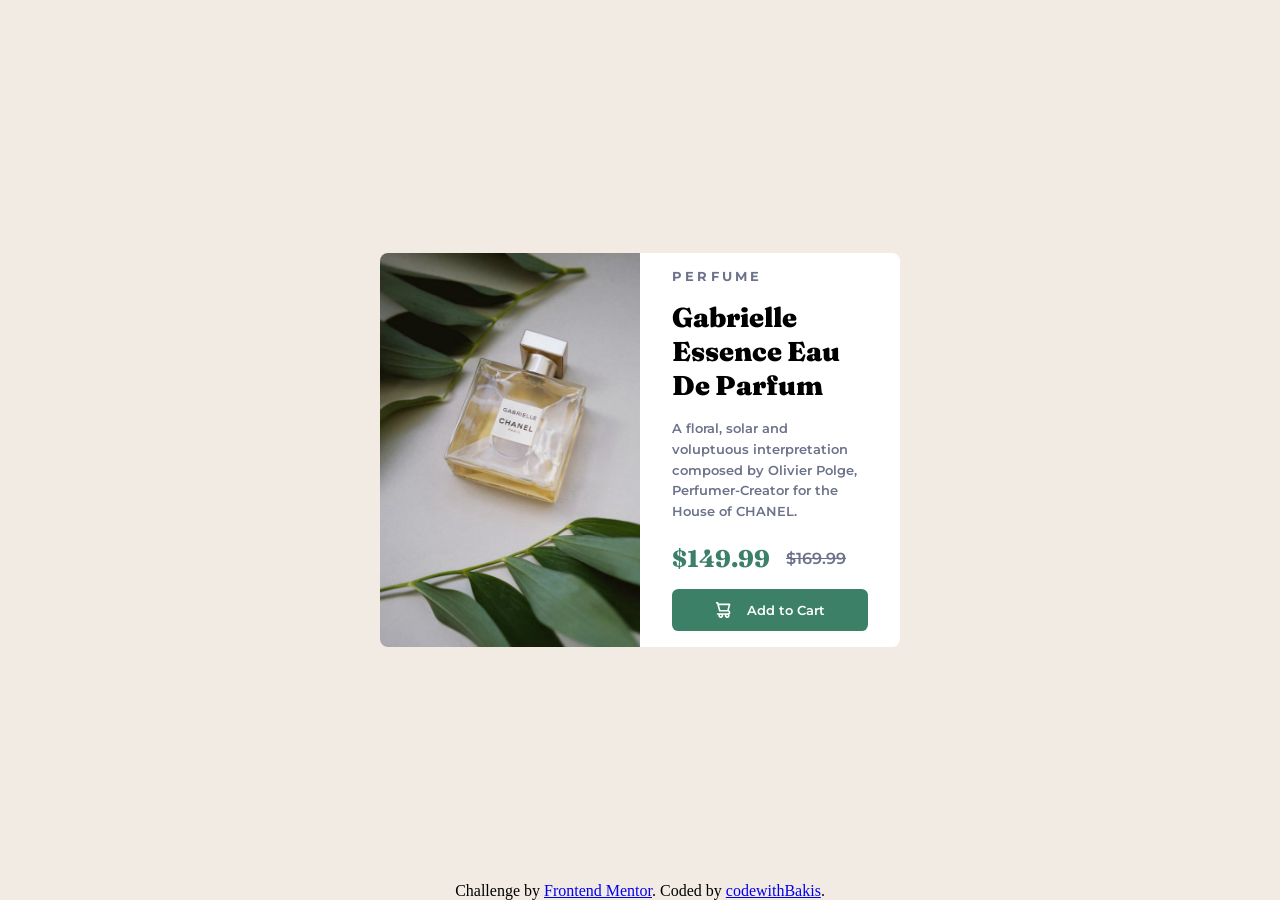
<file: index.html>
<!doctype html>
<html lang="en">
  <head>
    <meta charset="UTF-8" />
    <meta name="viewport" content="width=device-width, initial-scale=1.0" />
    <link
      rel="icon"
      type="image/png"
      sizes="32x32"
      href="./images/favicon-32x32.png"
    />
    <link rel="stylesheet" href="/style.css" />
    <title>Frontend Mentor | Product preview card component</title>
  </head>
  <body>
    <main>
      <div class="image">
        <img
          src="/images/image-product-desktop.jpg"
          class="desktop-image"
          alt="product image"
        />
        <img
          src="/images/image-product-mobile.jpg"
          class="mobile-image"
          alt="product image"
        />
      </div>
      <div class="content">
        <h4>Perfume</h4>
        <h1>Gabrielle Essence Eau De Parfum</h1>
        <p>
          A floral, solar and voluptuous interpretation composed by Olivier
          Polge, Perfumer-Creator for the House of CHANEL.
        </p>
        <div class="price">
          <ins>$149.99</ins>
          <del> $169.99</del>
        </div>
        <button>
          <img src="/images/icon-cart.svg" alt="cart icon" />
          Add to Cart
        </button>
      </div>
    </main>
    <footer class="attribution">
      Challenge by
      <a href="https://www.frontendmentor.io?ref=challenge">Frontend Mentor</a>.
      Coded by <a href="#">codewithBakis</a>.
    </footer>
  </body>
</html>
</file>
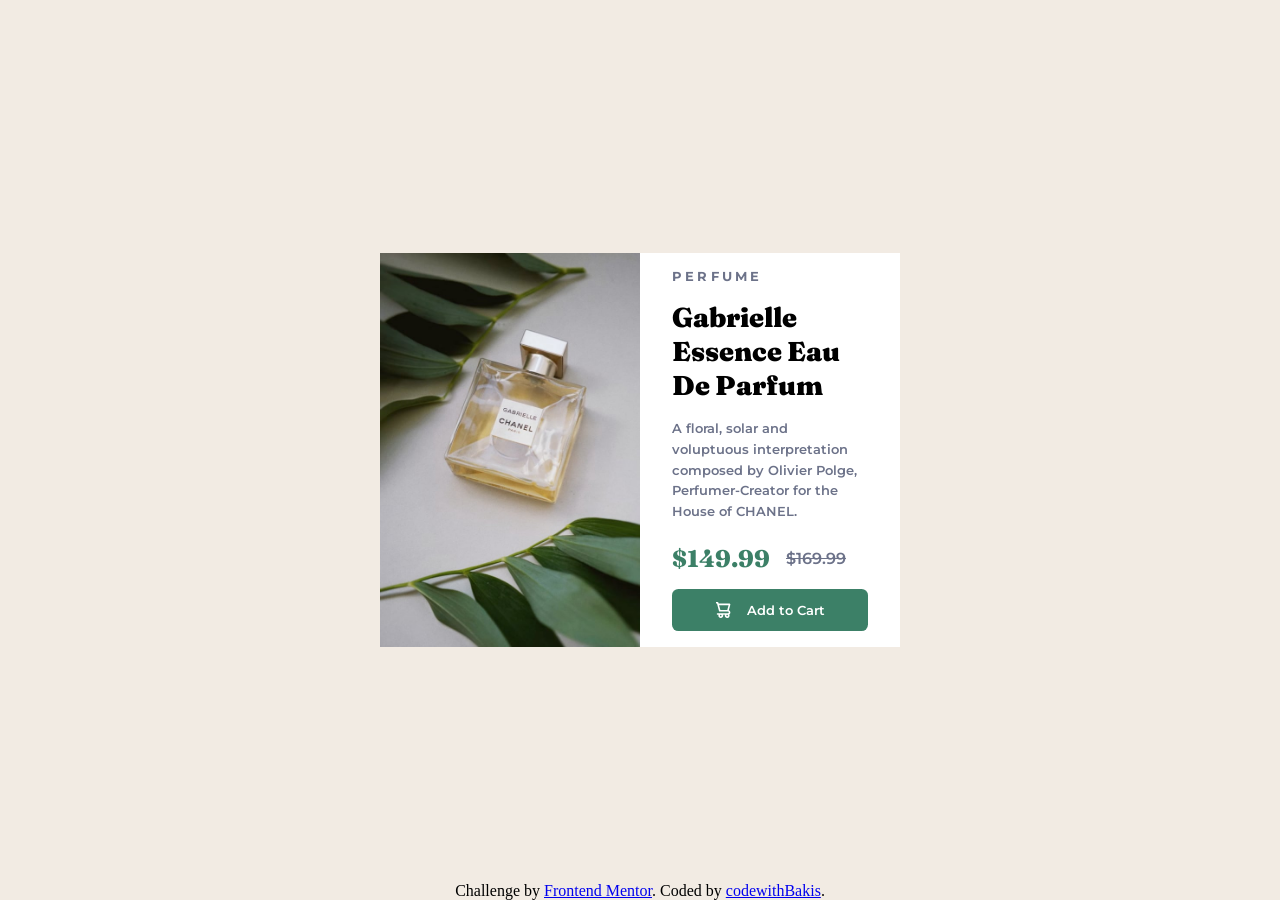
<file: preview.html>
<!doctype html>
<html lang="en">
  <head>
    <meta charset="UTF-8" />
    <meta name="viewport" content="width=device-width, initial-scale=1.0" />
    <link
      rel="icon"
      type="image/png"
      sizes="32x32"
      href="./images/favicon-32x32.png"
    />
    <link rel="stylesheet" href="/preview.css" />
    <title>Frontend Mentor | Product preview card component</title>
  </head>
  <body>
    <main>
      <div class="image">
        <img
          src="/images/image-product-desktop.jpg"
          class="desktop-image"
          alt="product image"
        />
        <img
          src="/images/image-product-mobile.jpg"
          class="mobile-image"
          ccalt="product image"
        />
      </div>
      <div class="content">
        <h4>Perfume</h4>
        <h1>Gabrielle Essence Eau De Parfum</h1>
        <p>
          A floral, solar and voluptuous interpretation composed by Olivier
          Polge, Perfumer-Creator for the House of CHANEL.
        </p>
        <div class="price">
          <ins>$149.99</ins>
          <del> $169.99</del>
        </div>
        <button>
          <img src="/images/icon-cart.svg" alt="cart icon" />
          Add to Cart
        </button>
      </div>
    </main>
    <footer class="attribution">
      Challenge by
      <a href="https://www.frontendmentor.io?ref=challenge">Frontend Mentor</a>.
      Coded by <a href="#">codewithBakis</a>.
    </footer>
  </body>
</html>
</file>
<file: style.css>
@import url("https://fonts.googleapis.com/css2?family=Fraunces:ital,opsz,wght@0,9..144,100..900;1,9..144,100..900&family=Montserrat:ital,wght@0,100..900;1,100..900&display=swap");
* {
  padding: 0;
  margin: 0;
  box-sizing: border-box;
  font-style: normal;
}
body {
  background-color: hsl(30, 38%, 92%);
  display: flex;
  align-items: center;
  justify-content: center;
  width: 100vw;
  height: 100vh;
  padding: 0rem 2rem;
  position: relative;
}
footer {
  position: absolute;
  left: 0;
  bottom: 0;
  text-align: center;
  width: 100%;
}
.mobile-image {
  display: none;
}
main {
  display: flex;
  background-color: hsl(0, 0%, 100%);
  width: 520px;
  overflow: hidden;
  border-radius: 0.5rem;
}
.image img {
  width: 100%;
  height: 100%;
}
.content,
.image {
  width: 50%;
}
.content {
  padding: 1rem 2rem;
}
.content h4 {
  text-transform: uppercase;
  font-family: "Montserrat", sans-serif;
  font-size: 0.8rem;
  letter-spacing: 0.2rem;
  color: hsl(228, 12%, 48%);
  margin-bottom: 1rem;
}
.content h1 {
  font-family: "Fraunces", serif;
  font-size: 1.7rem;
  font-weight: 900;
  margin-bottom: 1rem;
}
.content p {
  color: hsl(228, 12%, 48%);
  font-family: "Montserrat", sans-serif;
  font-size: 13px;
  font-weight: 600;
  line-height: 1.3rem;
  margin-bottom: 1.4rem;
}
.price {
  display: flex;
  align-items: center;
  gap: 1rem;
  margin-bottom: 1rem;
}
.price ins {
  color: hsl(158, 36%, 37%);
  font-family: "Fraunces", serif;
  font-size: 1.5rem;
  font-weight: 800;
  text-decoration: none;
}
.price del {
  color: hsl(228, 12%, 48%);
  font-family: "Montserrat", sans-serif;
  font-weight: 600;
  font-size: 1rem;
}
.content button {
  width: 100%;
  padding: 0.8rem;
  display: flex;
  align-items: center;
  justify-content: center;
  background-color: hsl(158, 36%, 37%);
  cursor: pointer;
  gap: 1rem;
  border-radius: 0.4rem;
  border: none;
  font-family: "Montserrat", sans-serif;
  color: hsl(0, 0%, 100%);
  font-weight: 600;
  transition: all 0.5s ease-in-out;
}
.content button:hover {
  background-color: hsl(158, 42%, 18%);
}

@media screen and (max-width: 700px) {
  main {
    width: 400px;
  }
  .content h4 {
    font-size: 0.6rem;
    margin-bottom: 1rem;
  }
  .content {
    padding: 1rem;
  }
  .content h1 {
    font-size: 1.4rem;
  }
  .content p {
    font-size: 11px;
    margin-bottom: 1.2rem;
  }
  .price ins {
    font-size: 1.3rem;
  }
  .price del {
    font-size: 0.8rem;
  }
}

@media screen and (max-width: 450px) {
  body {
    padding: 1.5rem 1rem 0rem;
    justify-content: center;
    height: auto;
    width: auto;
  }

  main {
    width: auto;
    flex-direction: column;
    margin-bottom: 8rem;
  }
  .mobile-image {
    display: block;
  }
  .desktop-image {
    display: none;
  }
  .content,
  .image {
    width: 100%;
  }
  .content h4 {
    font-size: 0.6rem;
    margin-bottom: 1rem;
  }
  .content {
    padding: 1rem;
  }
  .content h1 {
    font-size: 1.4rem;
  }
  .content p {
    font-size: 11px;
    margin-bottom: 1.2rem;
  }
  .price ins {
    font-size: 1.3rem;
  }
  .price del {
    font-size: 0.8rem;
  }
}
</file>
<file: preview.css>
@import url("https://fonts.googleapis.com/css2?family=Fraunces:ital,opsz,wght@0,9..144,100..900;1,9..144,100..900&family=Montserrat:ital,wght@0,100..900;1,100..900&display=swap");
* {
  padding: 0;
  margin: 0;
  box-sizing: border-box;
  font-style: normal;
}
body {
  background-color: hsl(30, 38%, 92%);
  display: flex;
  align-items: center;
  justify-content: center;
  width: 100vw;
  height: 100vh;
  padding: 0rem 2rem;
  position: relative;
}
footer {
  position: absolute;
  left: 0;
  bottom: 0;
  text-align: center;
  width: 100%;
}
.mobile-image {
  display: none;
}
main {
  display: flex;
  background-color: hsl(0, 0%, 100%);
  width: 520px;
  overflow: hidden;
}
.image img {
  width: 100%;
  height: 100%;
}
.content,
.image {
  width: 50%;
}
.content {
  padding: 1rem 2rem;
}
.content h4 {
  text-transform: uppercase;
  font-family: "Montserrat", sans-serif;
  font-size: 0.8rem;
  letter-spacing: 0.2rem;
  color: hsl(228, 12%, 48%);
  margin-bottom: 1rem;
}
.content h1 {
  font-family: "Fraunces", serif;
  font-size: 1.7rem;
  font-weight: 900;
  margin-bottom: 1rem;
}
.content p {
  color: hsl(228, 12%, 48%);
  font-family: "Montserrat", sans-serif;
  font-size: 13px;
  font-weight: 600;
  line-height: 1.3rem;
  margin-bottom: 1.4rem;
}
.price {
  display: flex;
  align-items: center;
  gap: 1rem;
  margin-bottom: 1rem;
}
.price ins {
  color: hsl(158, 36%, 37%);
  font-family: "Fraunces", serif;
  font-size: 1.5rem;
  font-weight: 800;
  text-decoration: none;
}
.price del {
  color: hsl(228, 12%, 48%);
  font-family: "Montserrat", sans-serif;
  font-weight: 600;
  font-size: 1rem;
}
.content button {
  width: 100%;
  padding: 0.8rem;
  display: flex;
  align-items: center;
  justify-content: center;
  background-color: hsl(158, 36%, 37%);
  cursor: pointer;
  gap: 1rem;
  border-radius: 0.4rem;
  border: none;
  font-family: "Montserrat", sans-serif;
  color: hsl(0, 0%, 100%);
  font-weight: 600;
  transition: all 0.5s ease-in-out;
}
.content button:hover {
  background-color: hsl(158, 42%, 18%);
}

@media screen and (max-width: 700px) {
  main {
    width: 400px;
  }
  .content h4 {
    font-size: 0.6rem;
    margin-bottom: 1rem;
  }
  .content {
    padding: 1rem;
  }
  .content h1 {
    font-size: 1.4rem;
  }
  .content p {
    font-size: 11px;
    margin-bottom: 1.2rem;
  }
  .price ins {
    font-size: 1.3rem;
  }
  .price del {
    font-size: 0.8rem;
  }
}

@media screen and (max-width: 450px) {
  body {
    padding: 1.5rem 1rem 0rem;
    justify-content: center;
    height: auto;
    width: auto;
  }

  main {
    width: auto;
    flex-direction: column;
    margin-bottom: 8rem;
  }
  .mobile-image {
    display: block;
  }
  .desktop-image {
    display: none;
  }
  .content,
  .image {
    width: 100%;
  }
  .content h4 {
    font-size: 0.6rem;
    margin-bottom: 1rem;
  }
  .content {
    padding: 1rem;
  }
  .content h1 {
    font-size: 1.4rem;
  }
  .content p {
    font-size: 11px;
    margin-bottom: 1.2rem;
  }
  .price ins {
    font-size: 1.3rem;
  }
  .price del {
    font-size: 0.8rem;
  }
}
</file>
